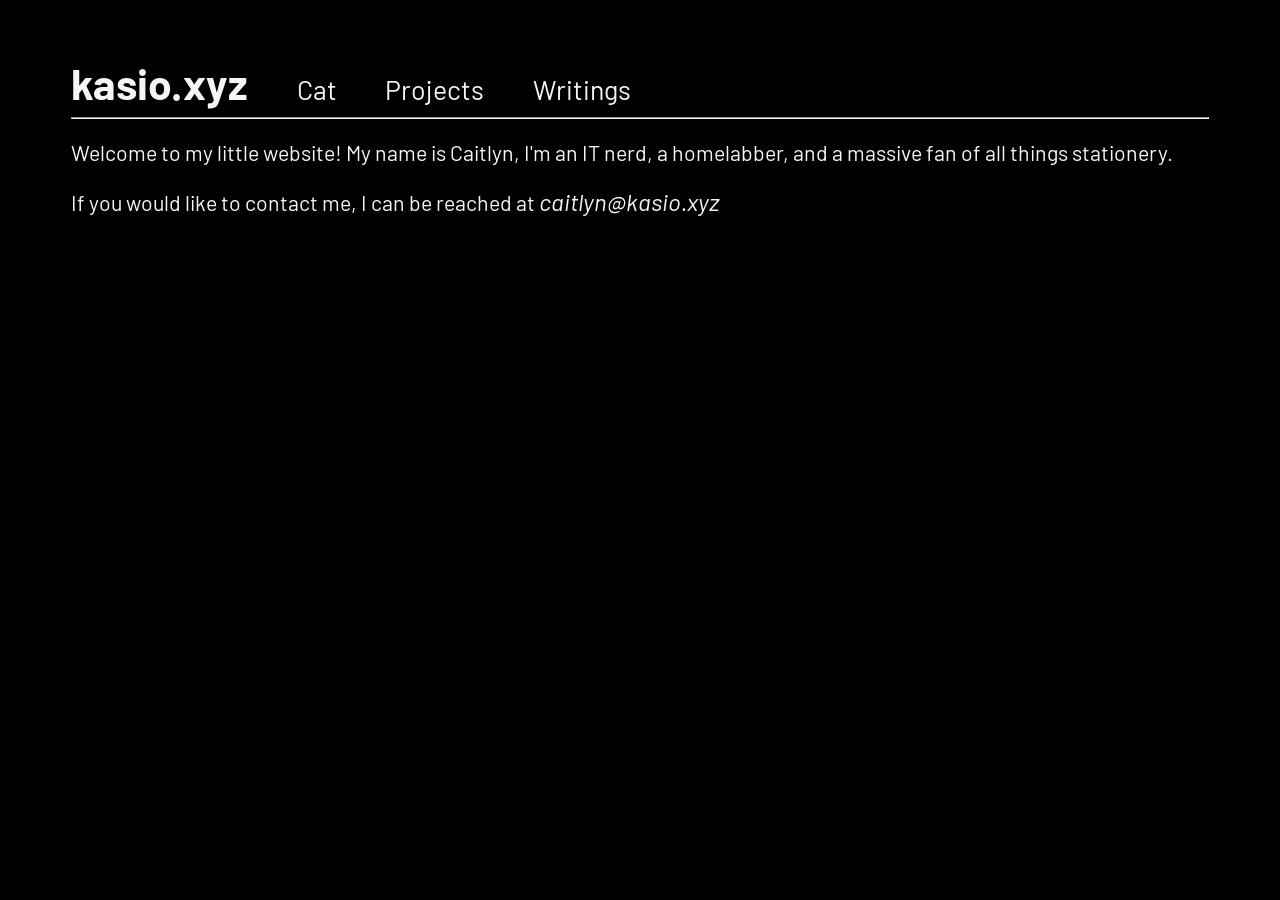
<file: output/index.html>
<!DOCTYPE html> <html lang="en"> <head> <meta charset="UTF-8"> <meta name="viewport" content="width=device-width, initial-scale=1.0"> <link rel="stylesheet" href="styles.css"> <!-- Add fonts --> <link rel="preconnect" href="https://fonts.googleapis.com"> <link rel="preconnect" href="https://fonts.gstatic.com" crossorigin> <link href="https://fonts.googleapis.com/css2?family=Barlow:ital,wght@0,100;0,200;0,300;0,400;0,500;0,600;0,700;0,800;0,900;1,100;1,200;1,300;1,400;1,500;1,600;1,700;1,800;1,900&display=swap" rel="stylesheet"> <!-- Favicon --> <link rel="icon" href="rsc/favicon.svg" type="image/svg+xml"> <link rel="apple-touch-icon" href="rsc/favicon.png"> <title>kasio</title> </head> <body> <div class="DivContentContainer"> <div class="TopBar"> <!-- These need to be links or the alignment will break! --> <a id="Logo" href="index.html">kasio.xyz</a> <a class="TopLink" href="cat.html">Cat</a> <a class="TopLink" href="projects.html">Projects</a> <a class="TopLink" href="writing.html">Writings</a> <hr /> </div> <!-- <h1>Hello World!</h1> --> <!-- <h2>This is my accent color</h2> --> <!-- <h3>And this is my tertiary</h3> --> <!-- <h4>At last... my final move...</h4> --> <div class="LoadedContent"> <p>Welcome to my little website! My name is Caitlyn, I'm an IT nerd, a homelabber, and a massive fan of all things stationery.</p> <p>If you would like to contact me, I can be reached at <a class="email" href="mailto:caitlyn@kasio.xyz">caitlyn@kasio.xyz</a></p> </div> </div> </body> <footer> </footer> </html>
</file>
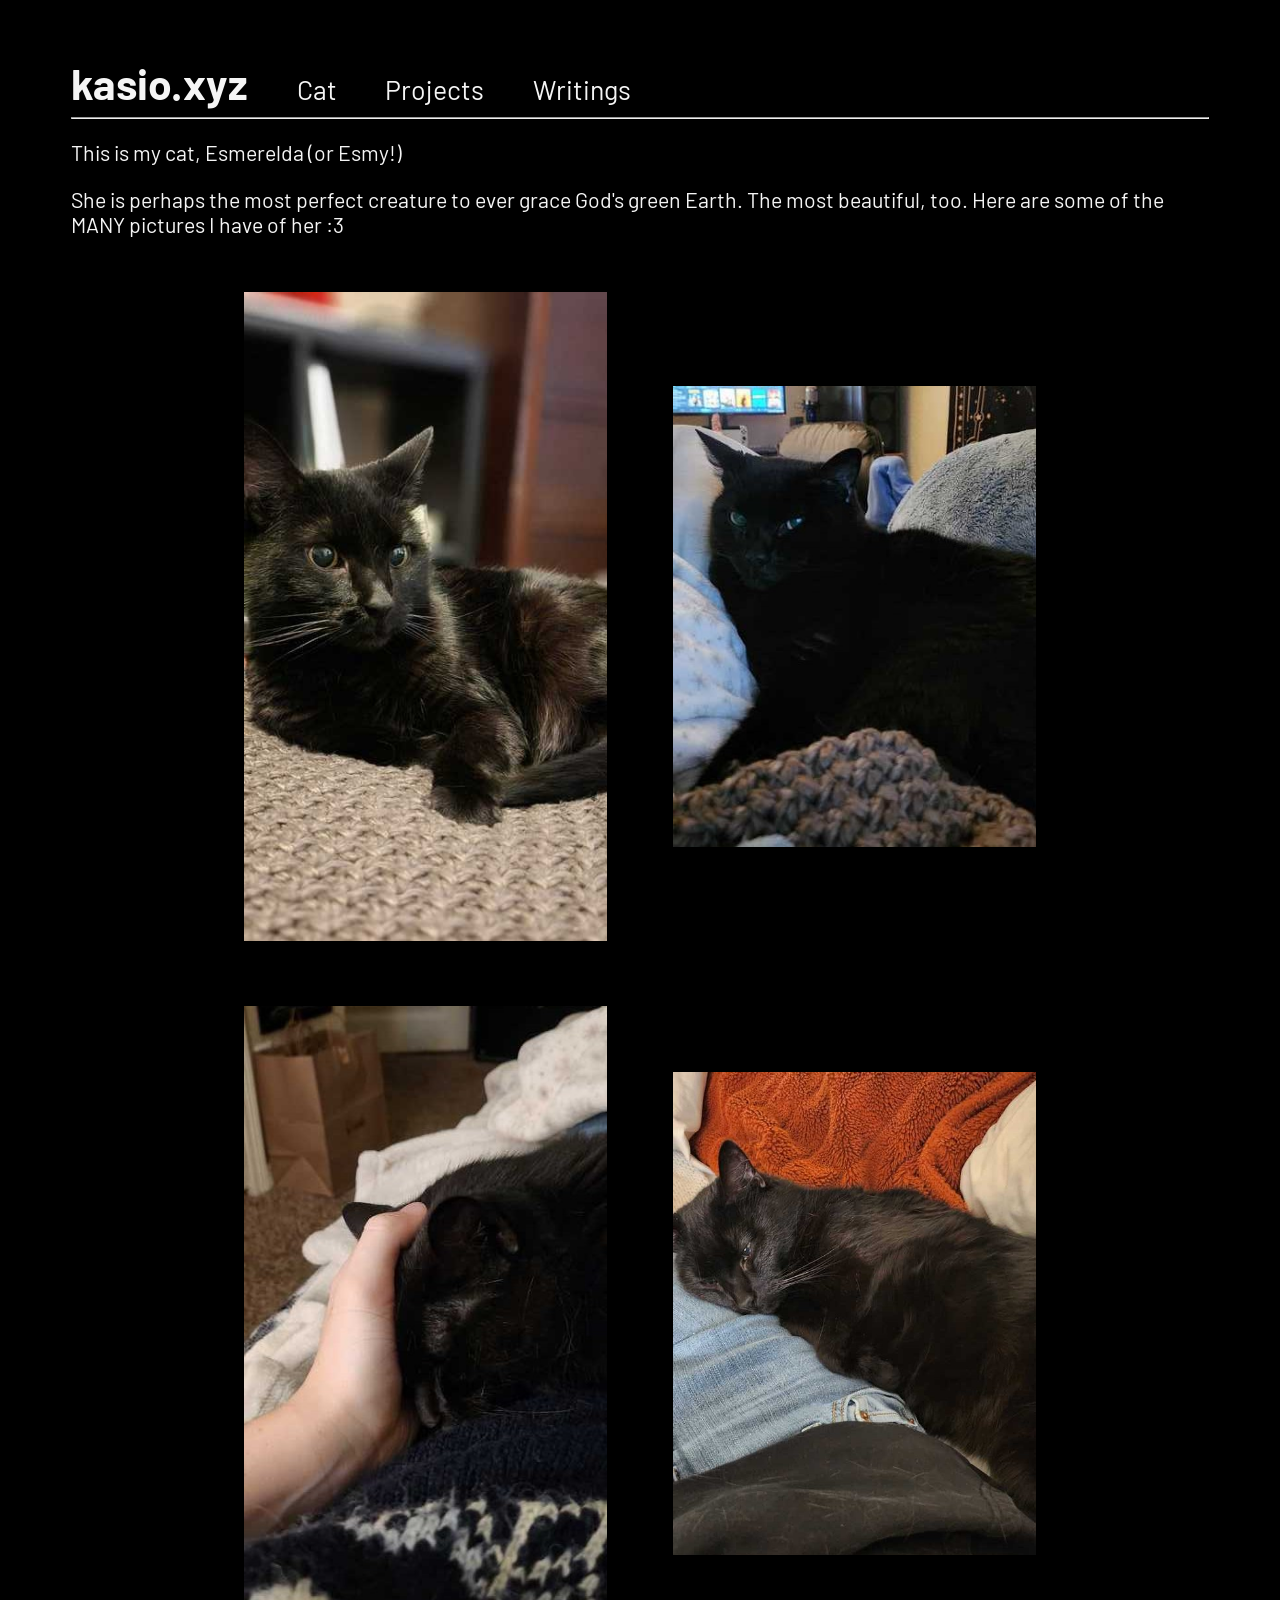
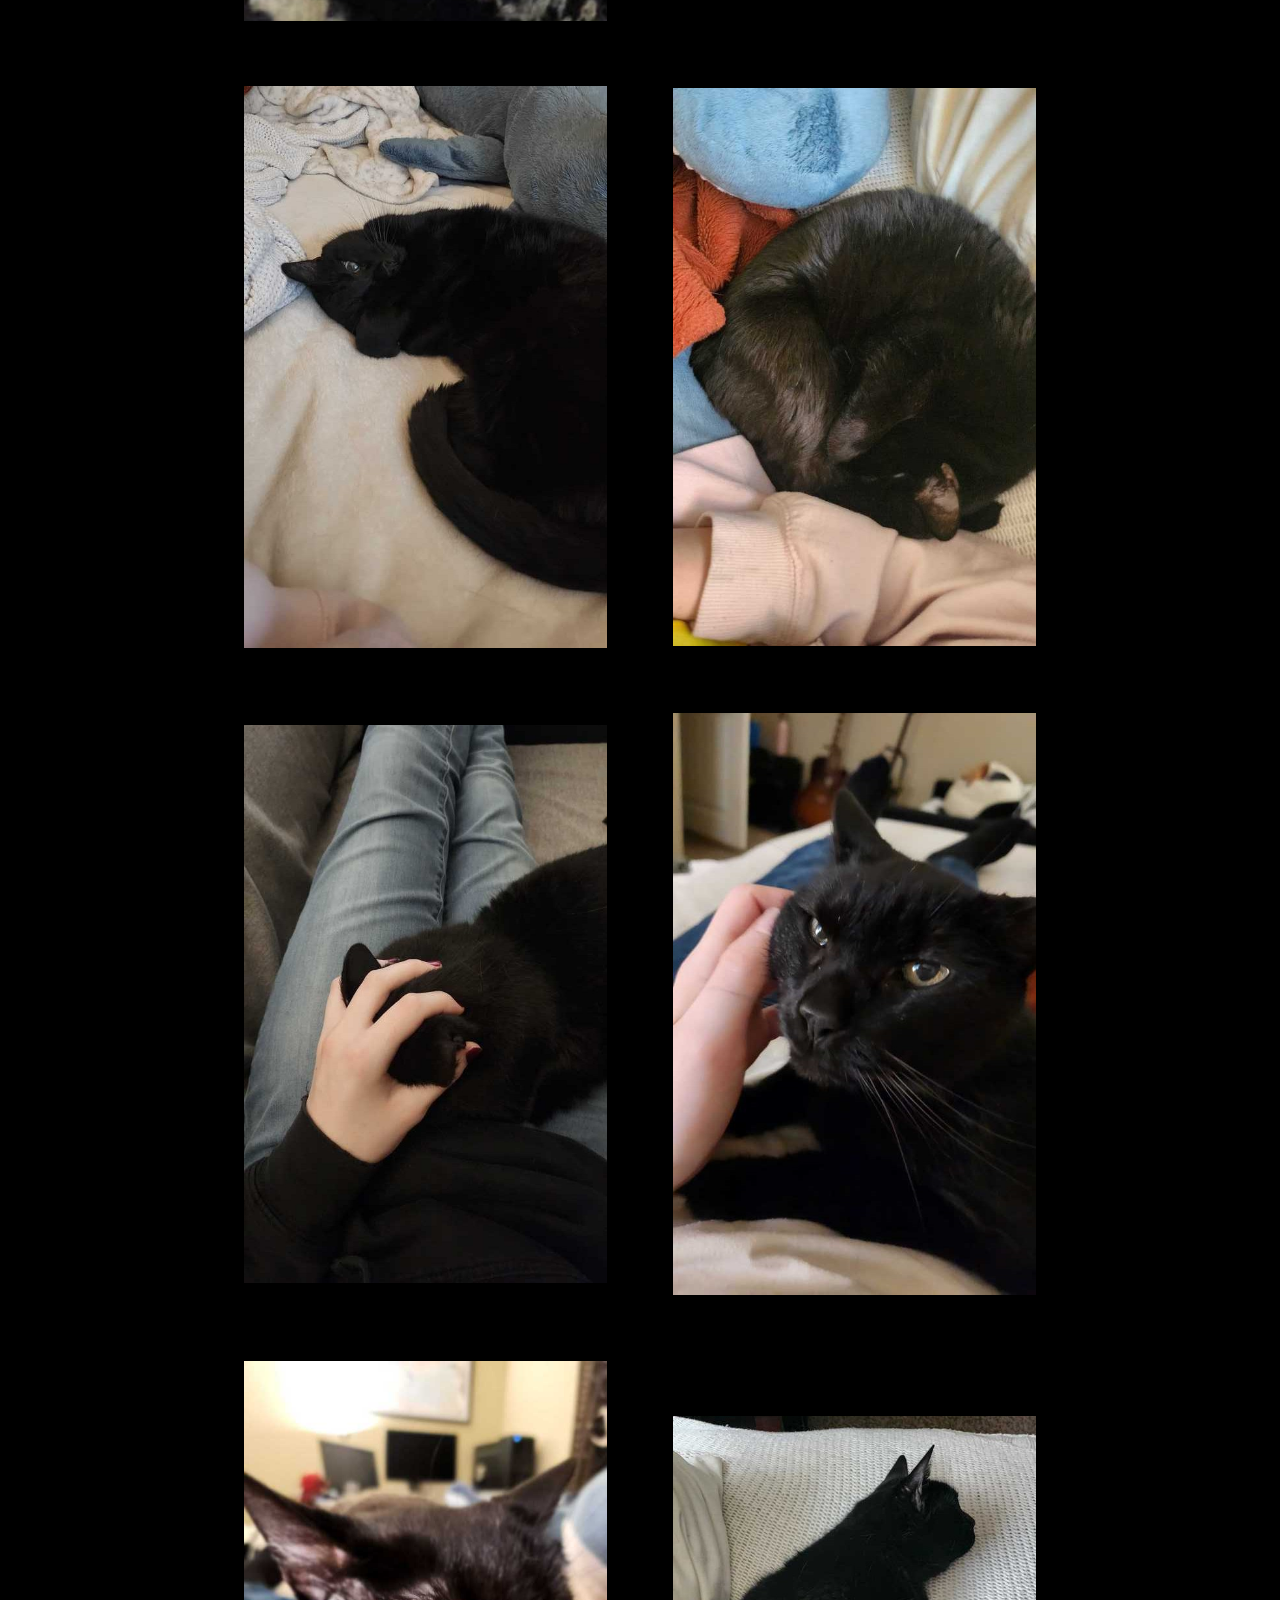
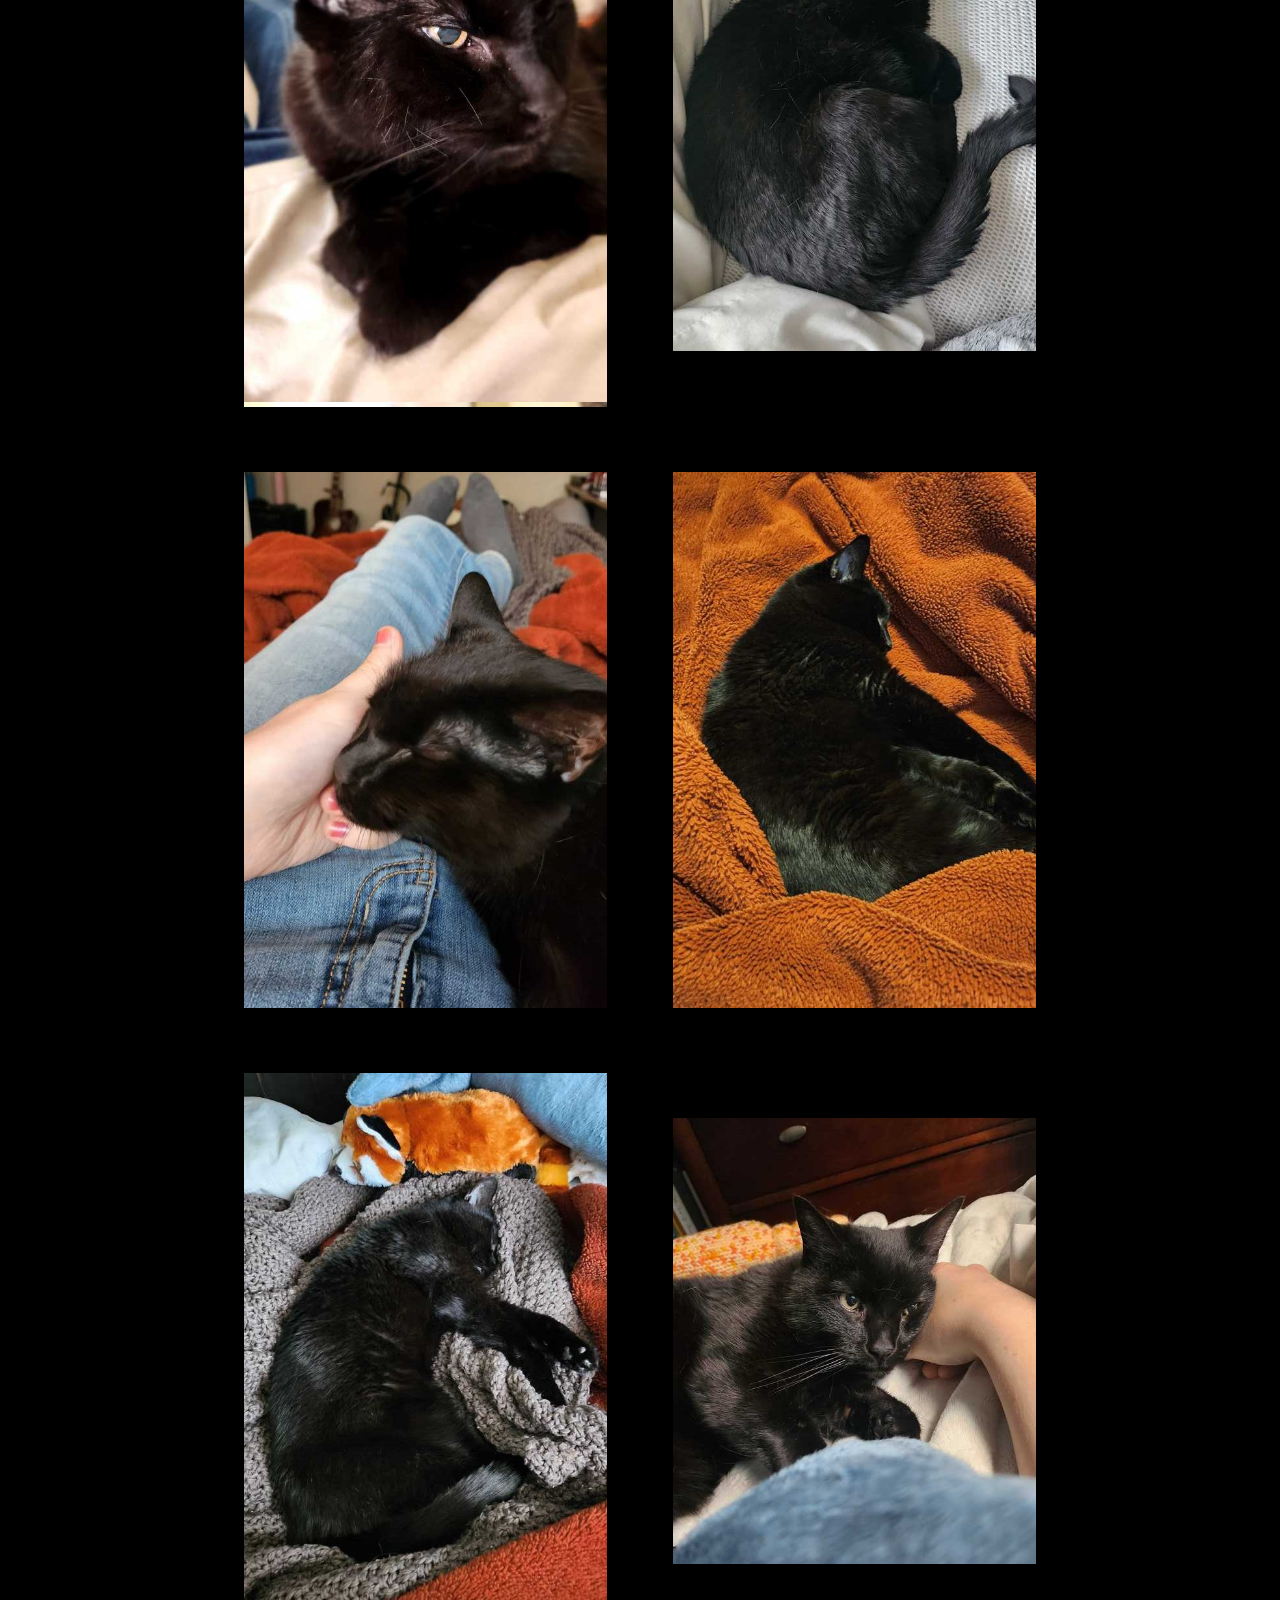
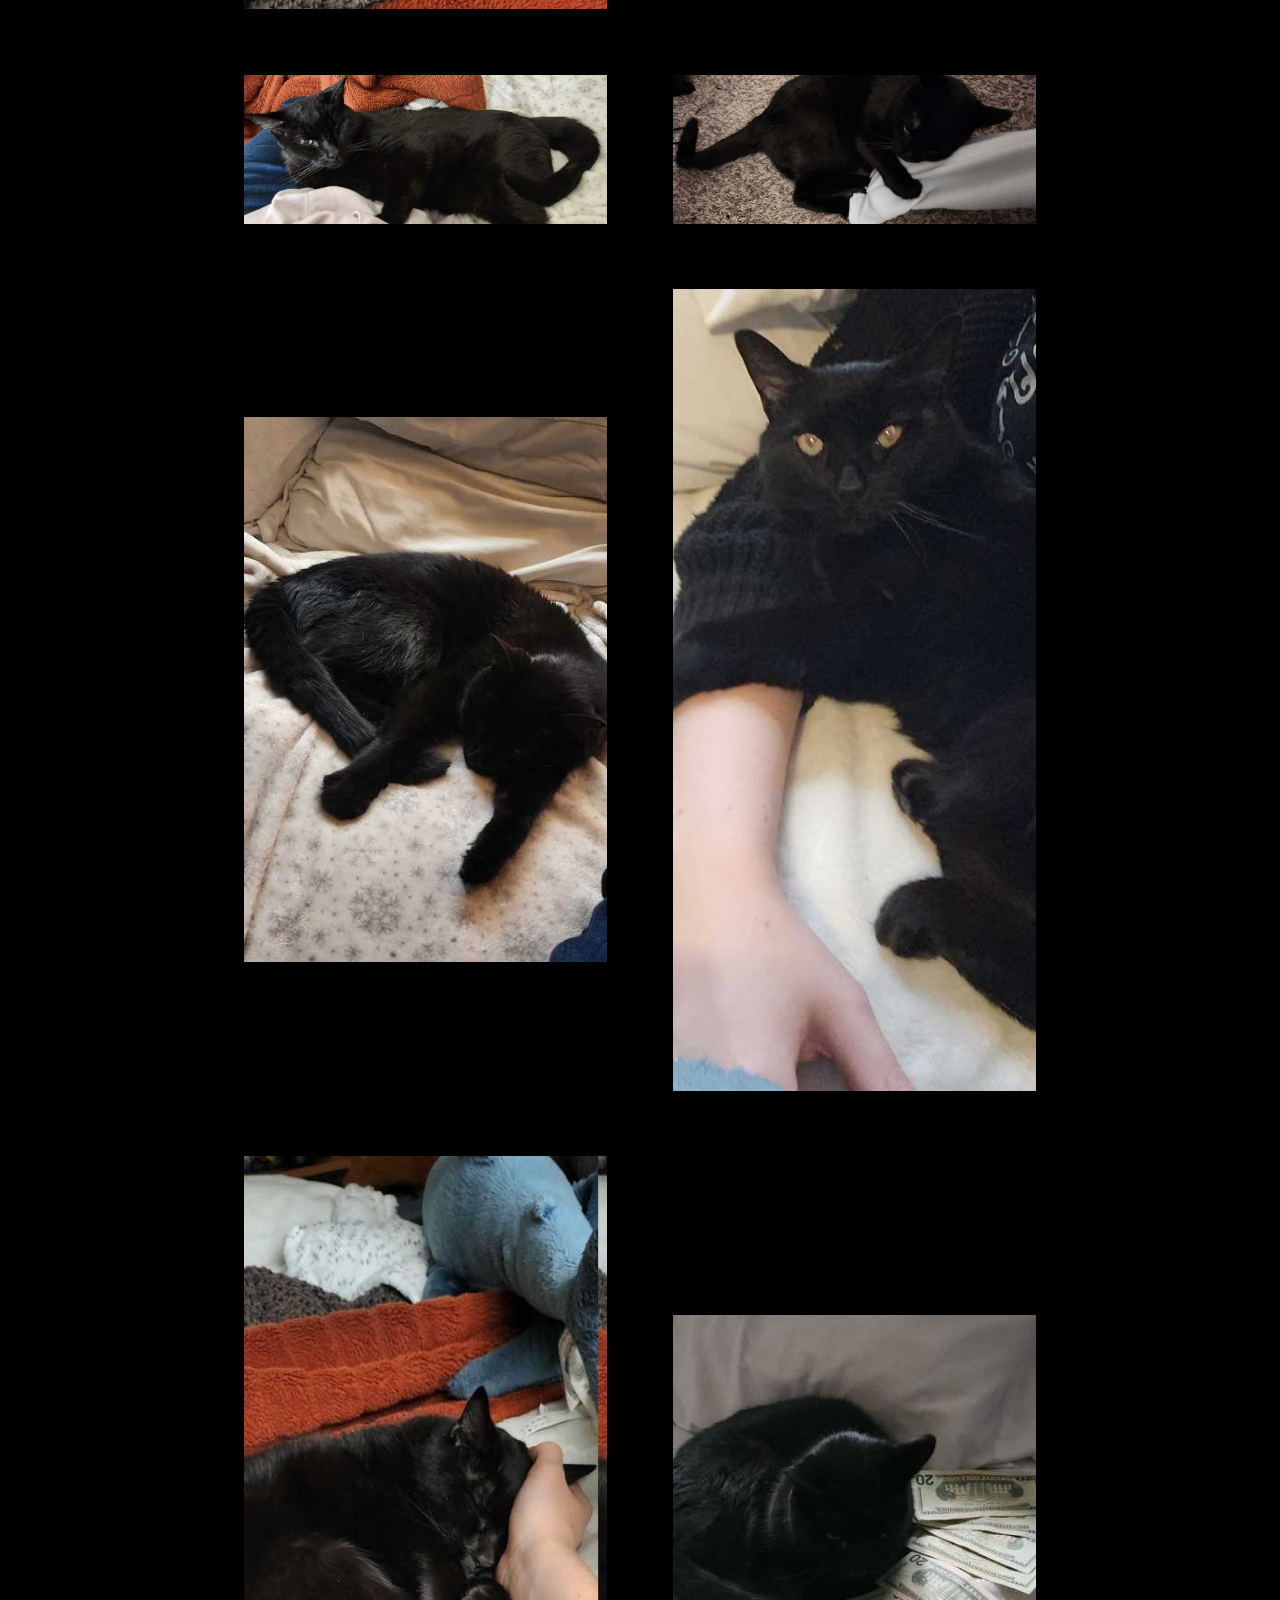
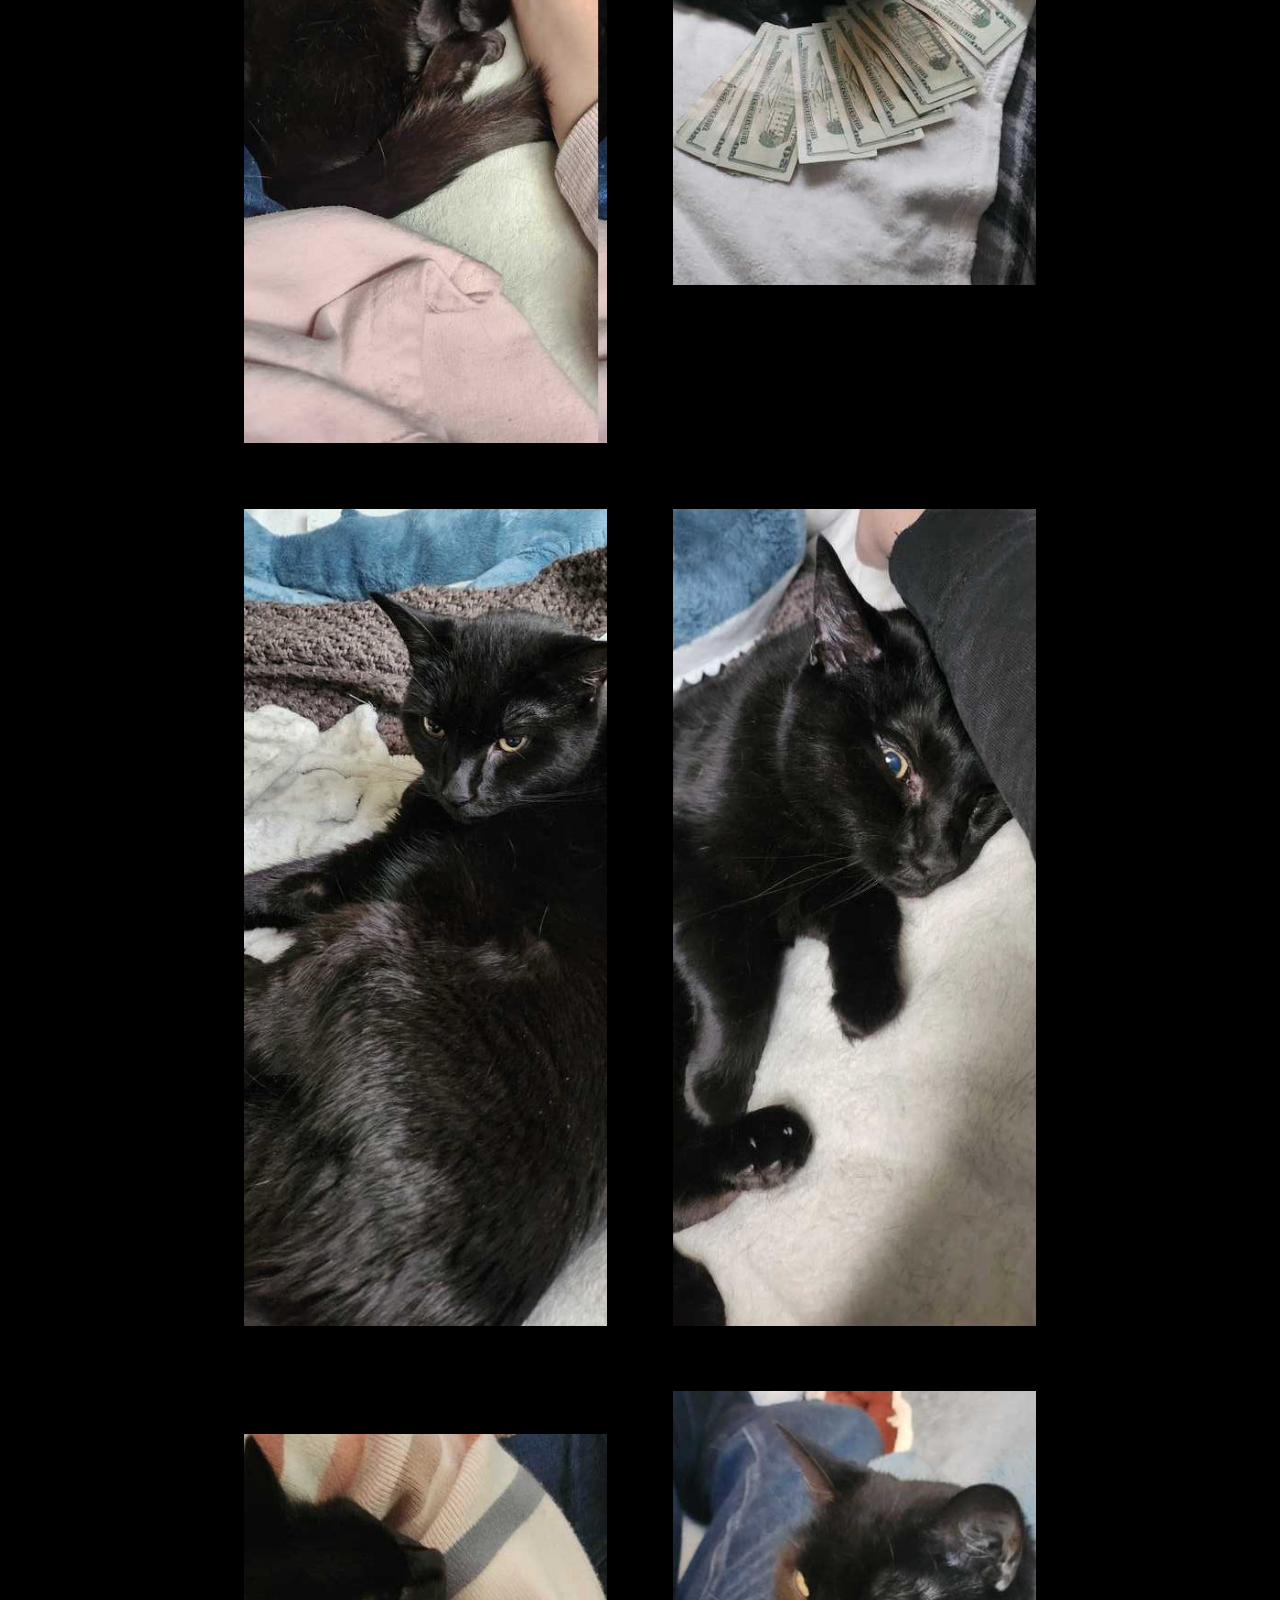
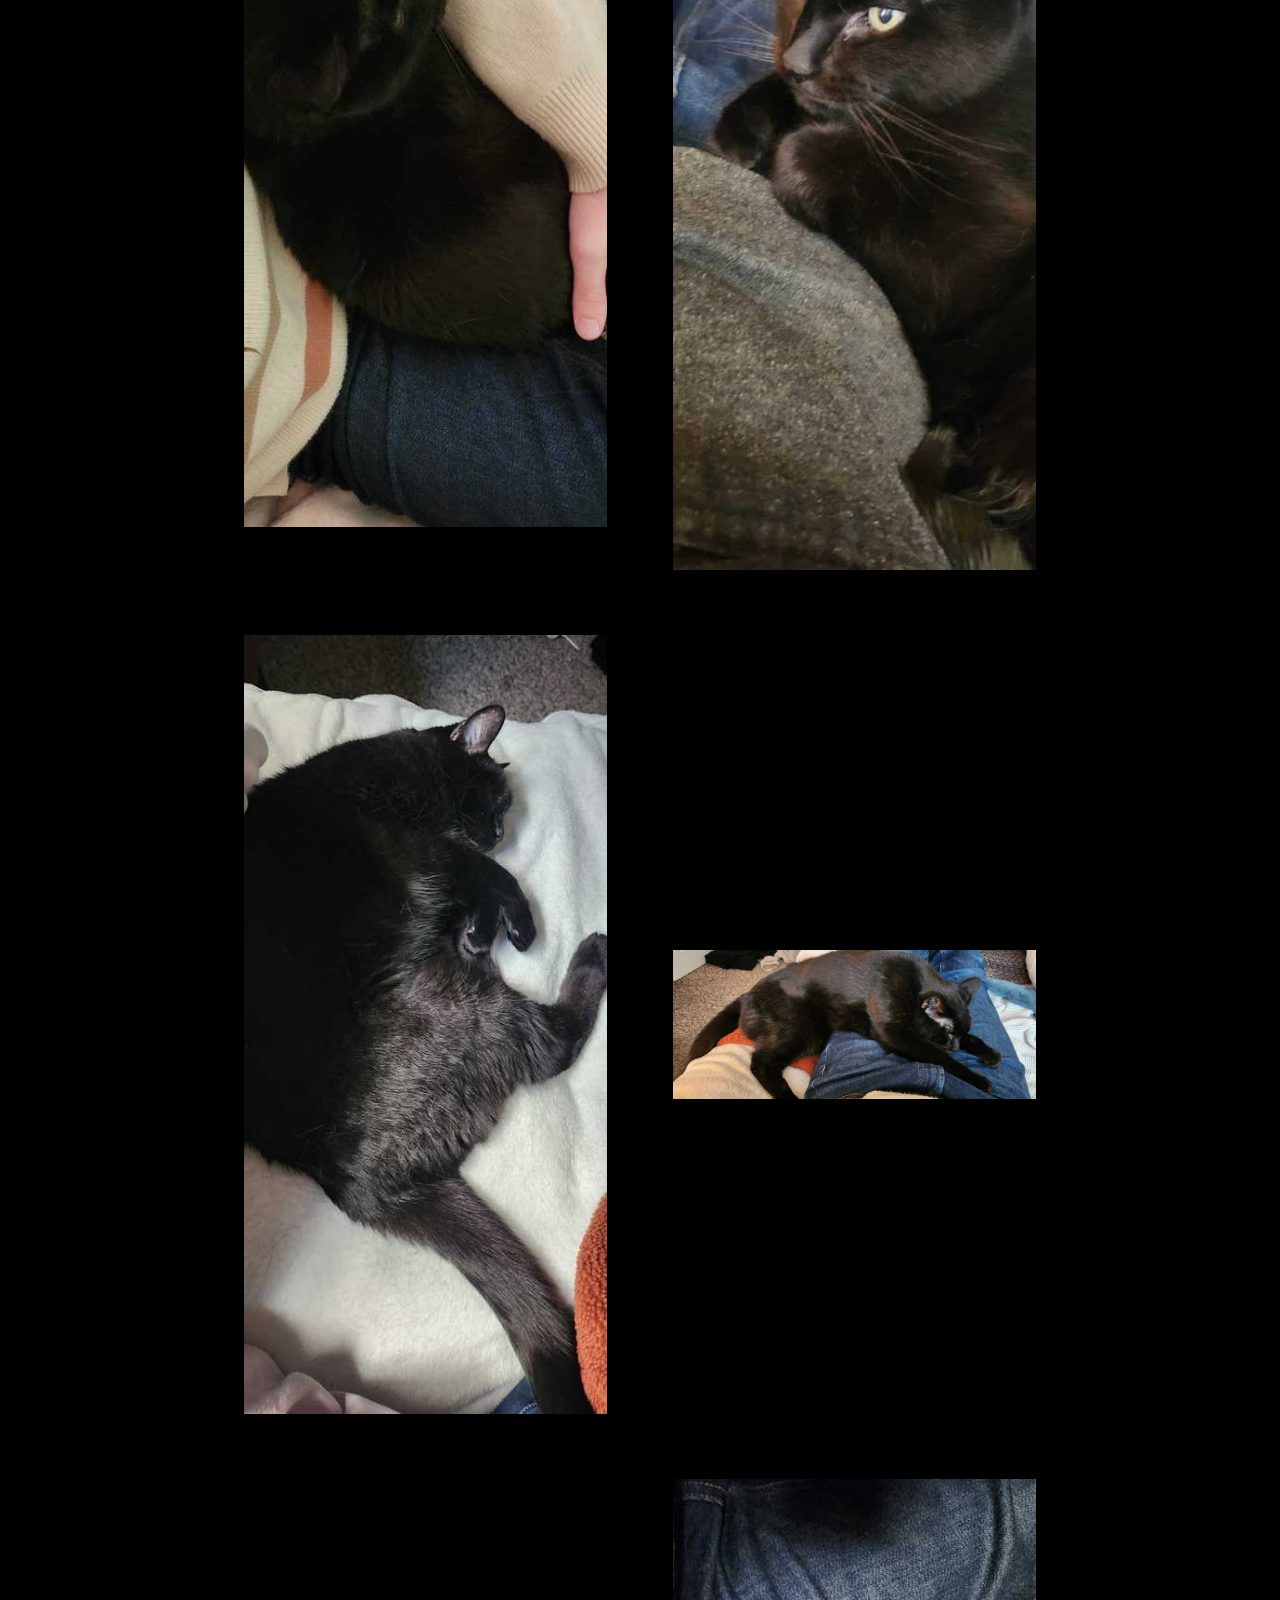
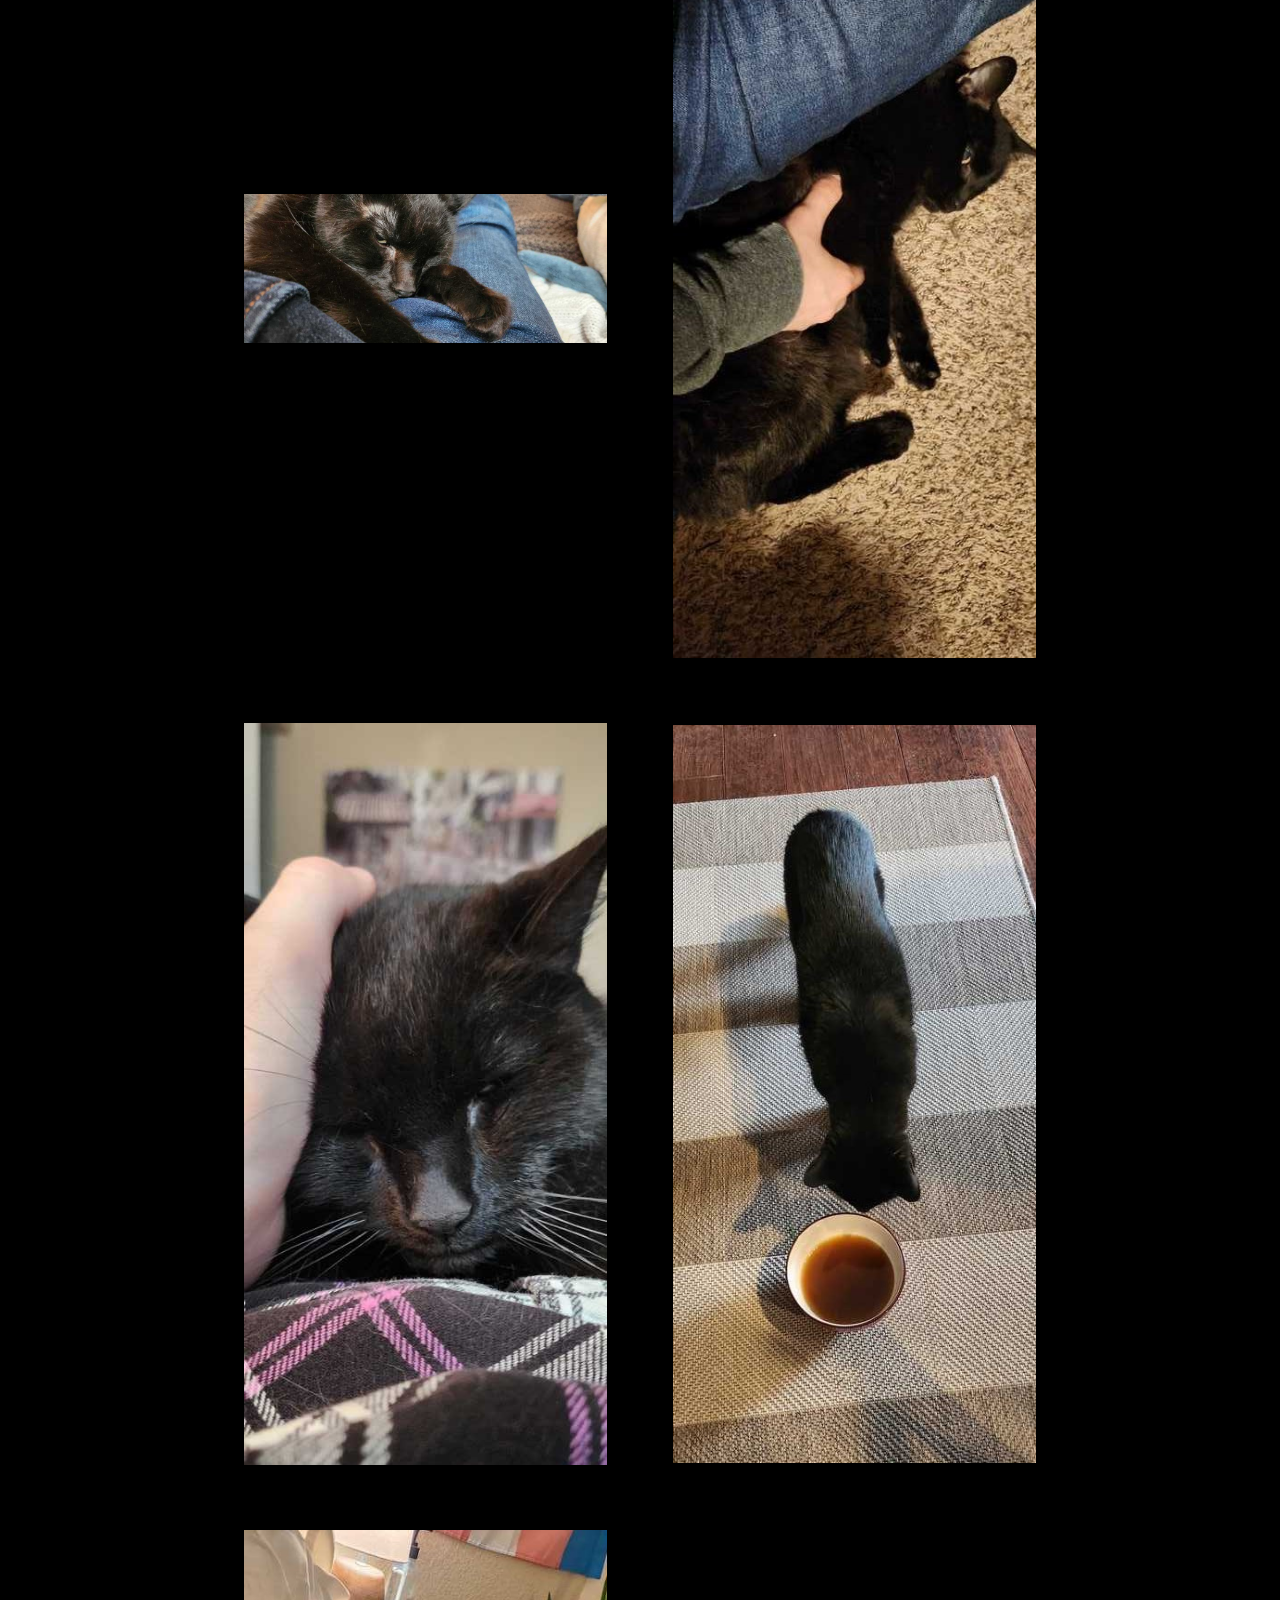
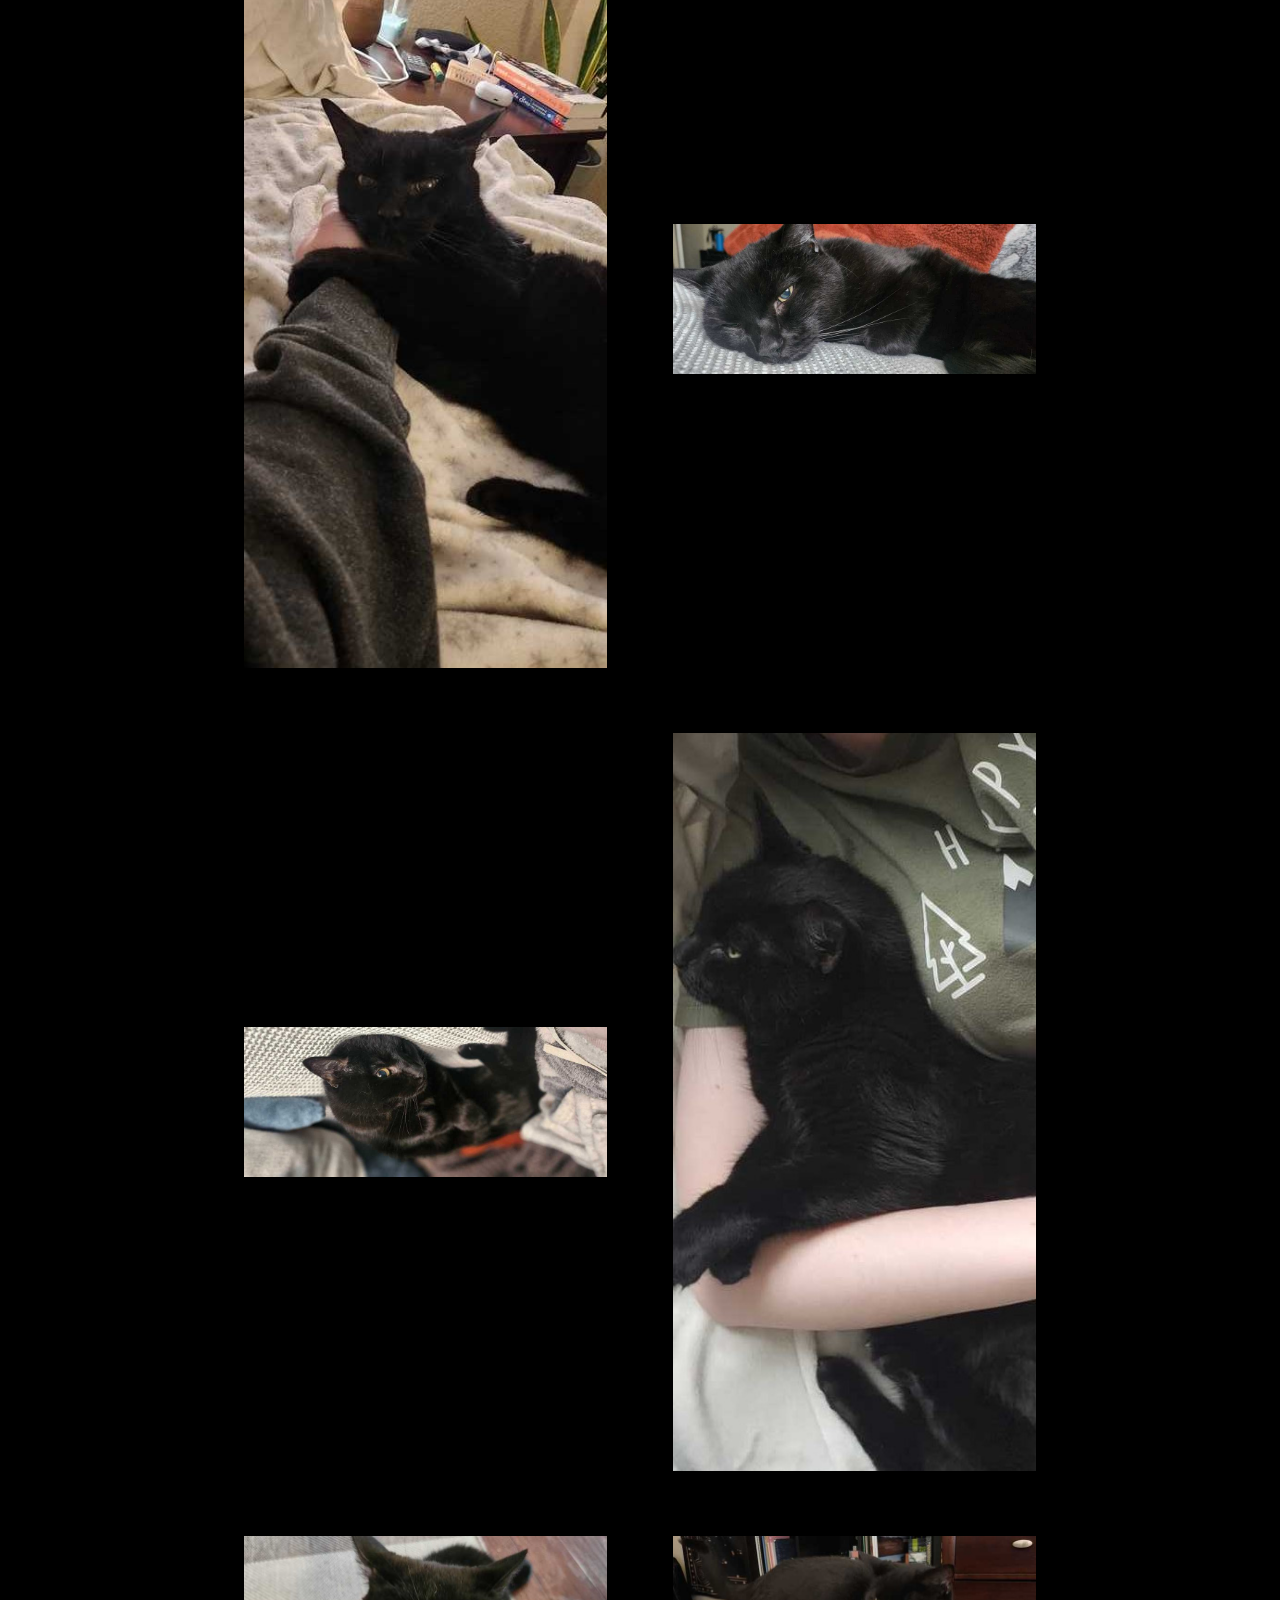
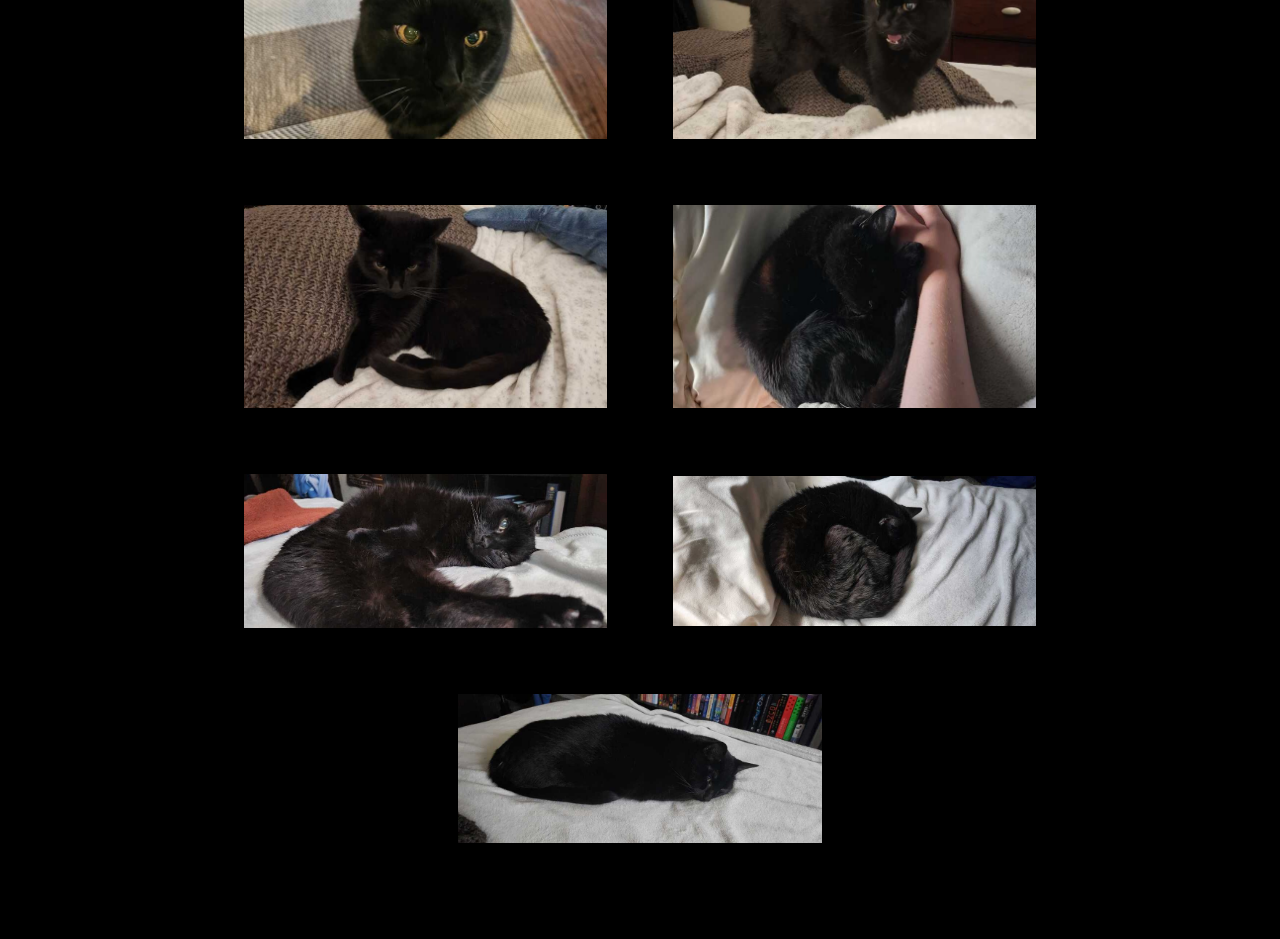
<file: output/cat.html>
<!DOCTYPE html> <html lang="en"> <head> <meta charset="UTF-8"> <meta name="viewport" content="width=device-width, initial-scale=1.0"> <link rel="stylesheet" href="styles.css"> <!-- Add fonts --> <link rel="preconnect" href="https://fonts.googleapis.com"> <link rel="preconnect" href="https://fonts.gstatic.com" crossorigin> <link href="https://fonts.googleapis.com/css2?family=Barlow:ital,wght@0,100;0,200;0,300;0,400;0,500;0,600;0,700;0,800;0,900;1,100;1,200;1,300;1,400;1,500;1,600;1,700;1,800;1,900&display=swap" rel="stylesheet"> <!-- Favicon --> <link rel="icon" href="rsc/favicon.svg" type="image/svg+xml"> <link rel="apple-touch-icon" href="rsc/favicon.png"> <title>kasio</title> </head> <body> <div class="DivContentContainer"> <div class="TopBar"> <!-- These need to be links or the alignment will break! --> <a id="Logo" href="index.html">kasio.xyz</a> <a class="TopLink" href="cat.html">Cat</a> <a class="TopLink" href="projects.html">Projects</a> <a class="TopLink" href="writing.html">Writings</a> <hr /> </div> <!-- <h1>Hello World!</h1> --> <!-- <h2>This is my accent color</h2> --> <!-- <h3>And this is my tertiary</h3> --> <!-- <h4>At last... my final move...</h4> --> <div class="LoadedContent"> <p>This is my cat, Esmerelda (or Esmy!)</p> <p>She is perhaps the most perfect creature to ever grace God's green Earth. The most beautiful, too. Here are some of the MANY pictures I have of her :3</p> <div id="catBox"> <img src="rsc/catImage/2.jpg"> <img src="rsc/catImage/3.jpg"> <img src="rsc/catImage/4.jpg"> <img src="rsc/catImage/5.jpg"> <img src="rsc/catImage/6.jpg"> <img src="rsc/catImage/7.jpg"> <img src="rsc/catImage/8.jpg"> <img src="rsc/catImage/9.jpg"> <img src="rsc/catImage/10.jpg"> <img src="rsc/catImage/11.jpg"> <img src="rsc/catImage/12.jpg"> <img src="rsc/catImage/13.jpg"> <img src="rsc/catImage/14.jpg"> <img src="rsc/catImage/15.jpg"> <img src="rsc/catImage/16.jpg"> <img src="rsc/catImage/17.jpg"> <img src="rsc/catImage/18.jpg"> <img src="rsc/catImage/19.jpg"> <img src="rsc/catImage/20.jpg"> <img src="rsc/catImage/21.jpg"> <img src="rsc/catImage/23.jpg"> <img src="rsc/catImage/24.jpg"> <img src="rsc/catImage/26.jpg"> <img src="rsc/catImage/29.jpg"> <img src="rsc/catImage/31.jpg"> <img src="rsc/catImage/32.jpg"> <img src="rsc/catImage/33.jpg"> <img src="rsc/catImage/34.jpg"> <img src="rsc/catImage/37.jpg"> <img src="rsc/catImage/39.jpg"> <img src="rsc/catImage/41.jpg"> <img src="rsc/catImage/42.jpg"> <img src="rsc/catImage/43.jpg"> <img src="rsc/catImage/44.jpg"> <img src="rsc/catImage/45.jpg"> <img src="rsc/catImage/46.jpg"> <img src="rsc/catImage/47.jpg"> <img src="rsc/catImage/48.jpg"> <img src="rsc/catImage/49.jpg"> <img src="rsc/catImage/50.jpg"> <img src="rsc/catImage/51.jpg"> </div> </div> </div> </body> <footer> </footer> </html>
</file>
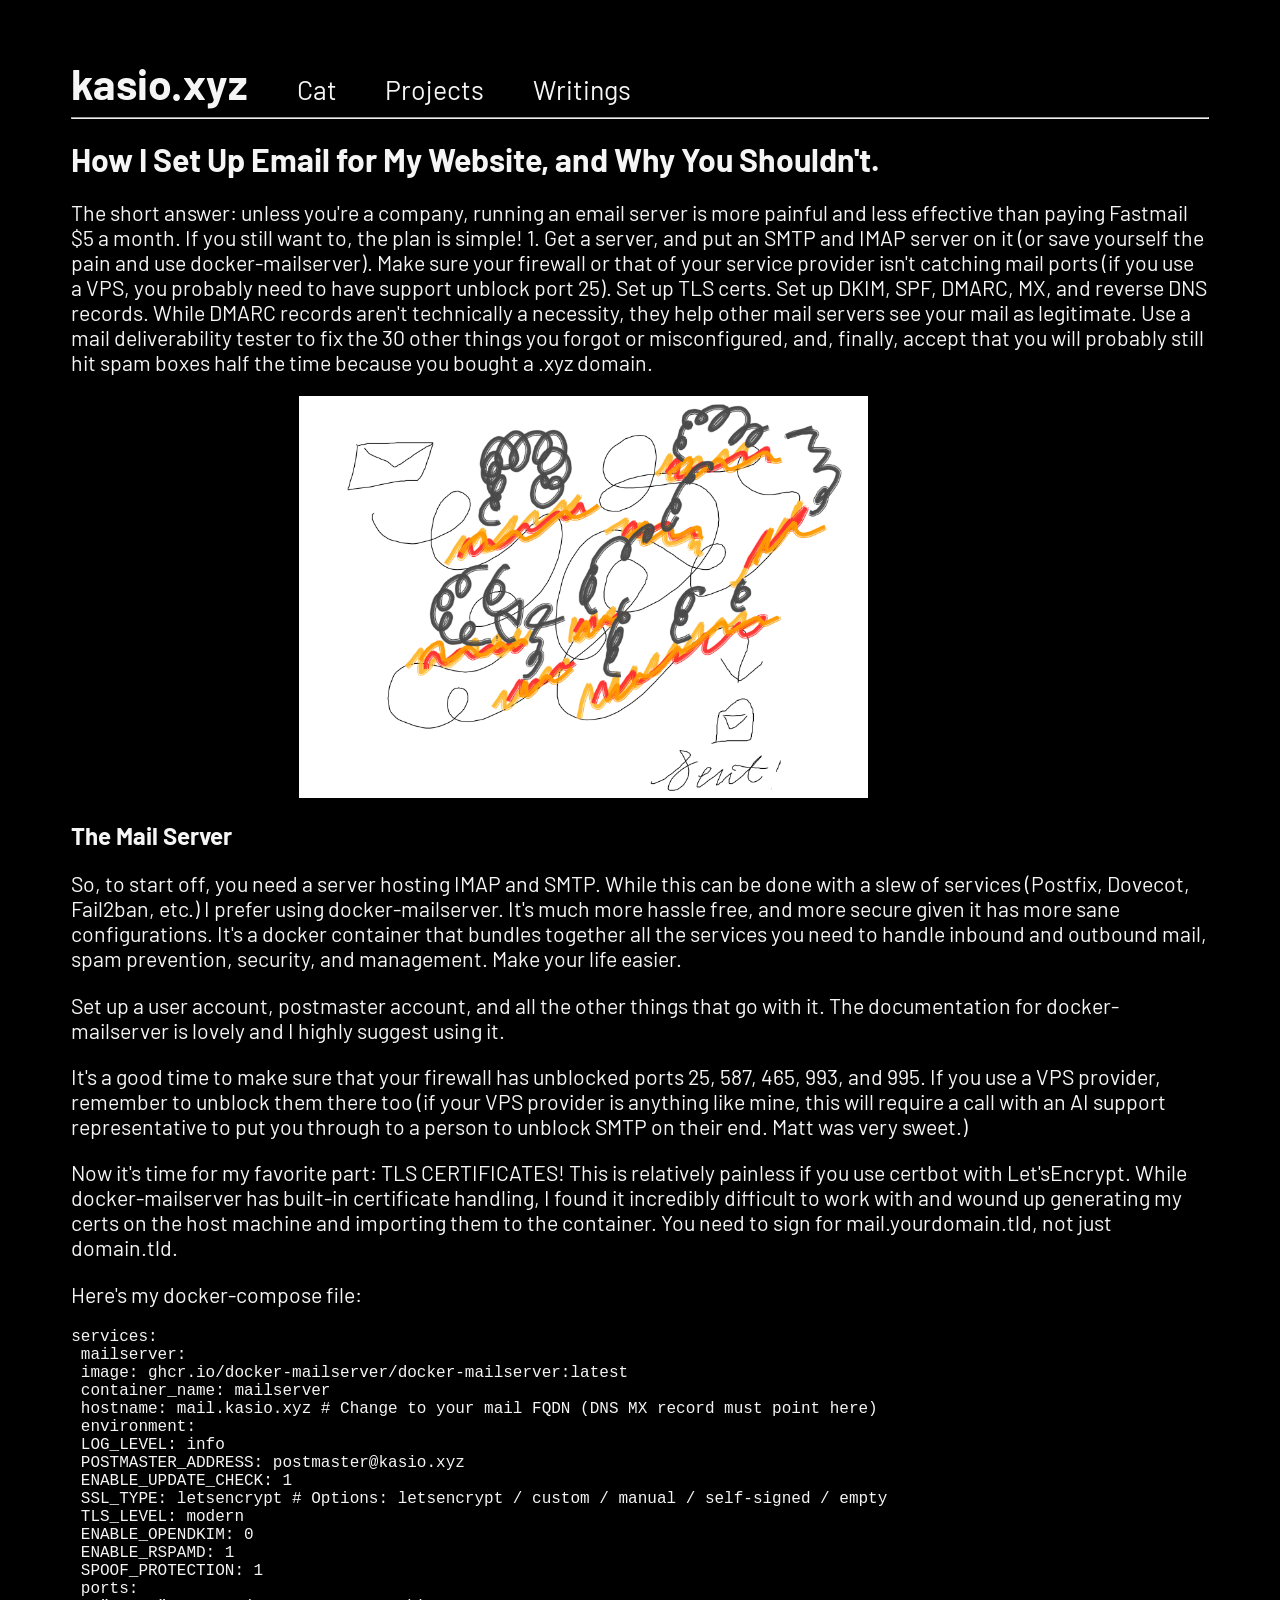
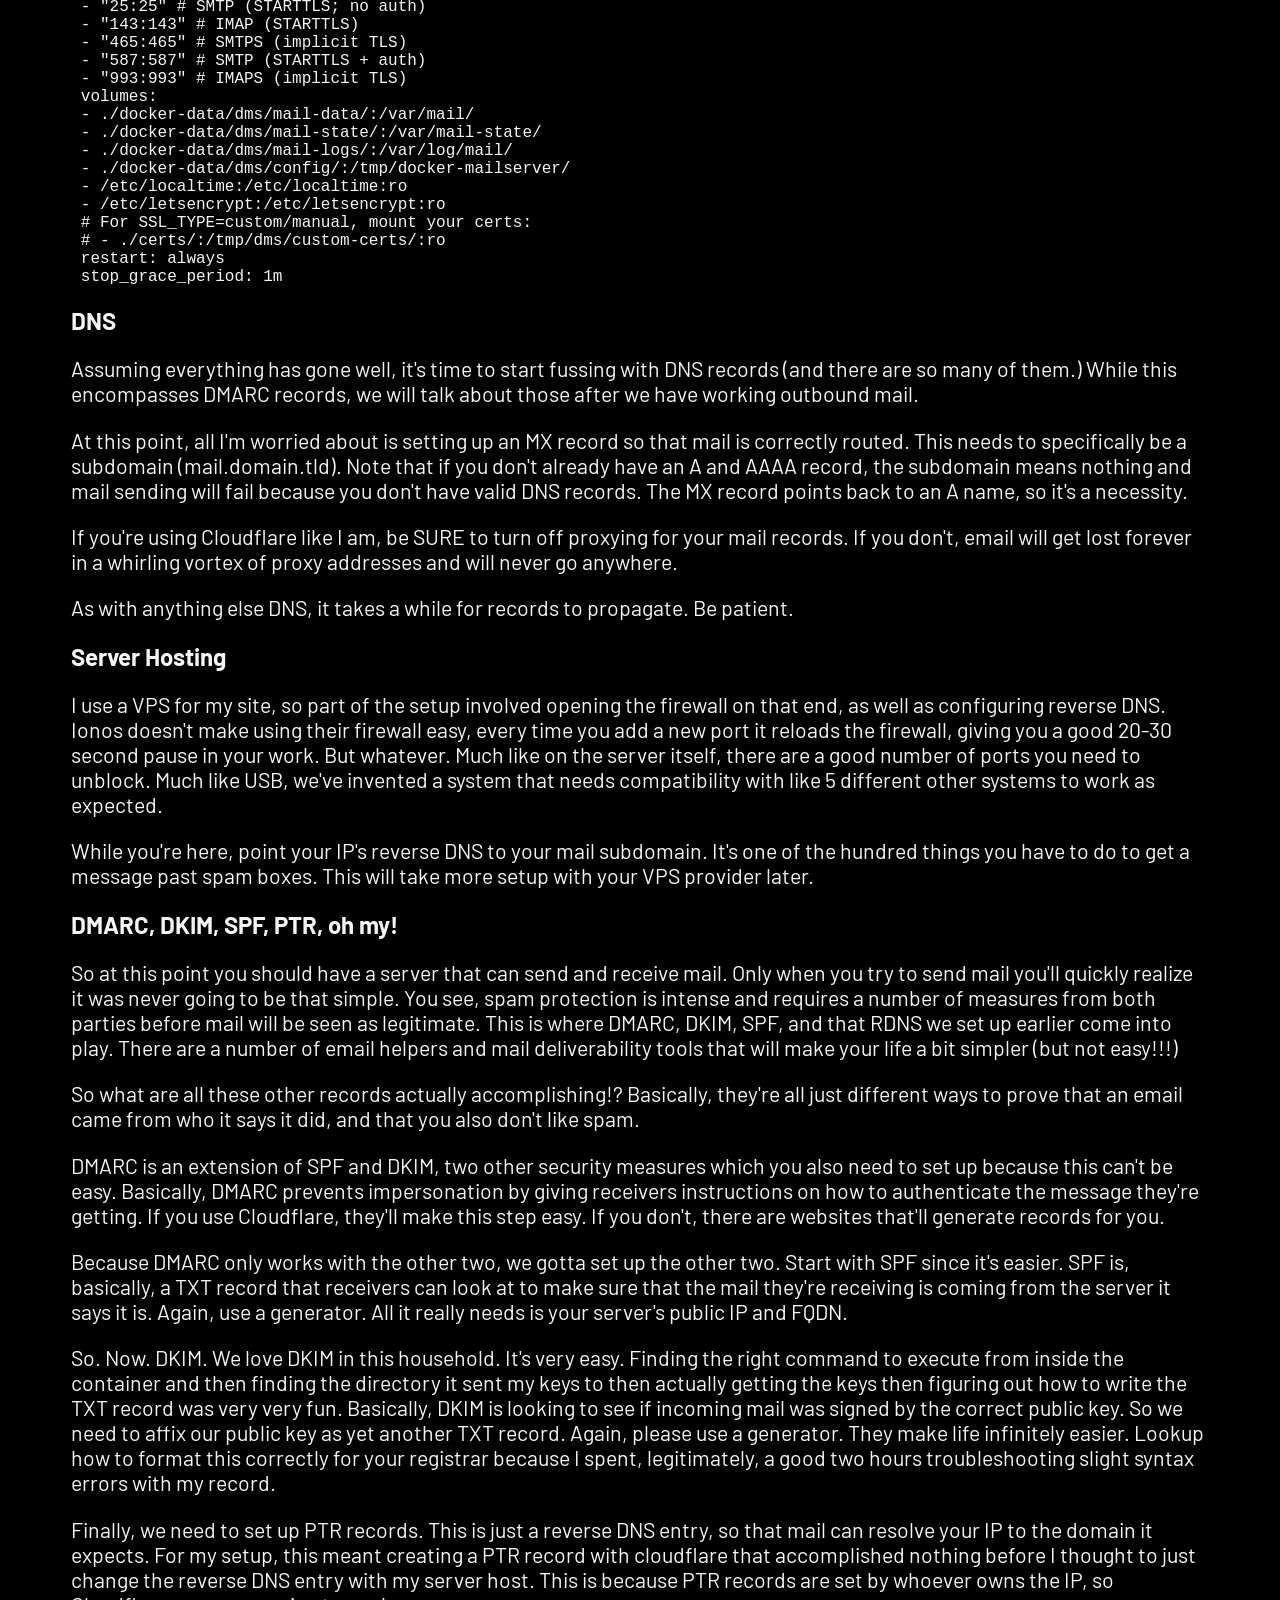
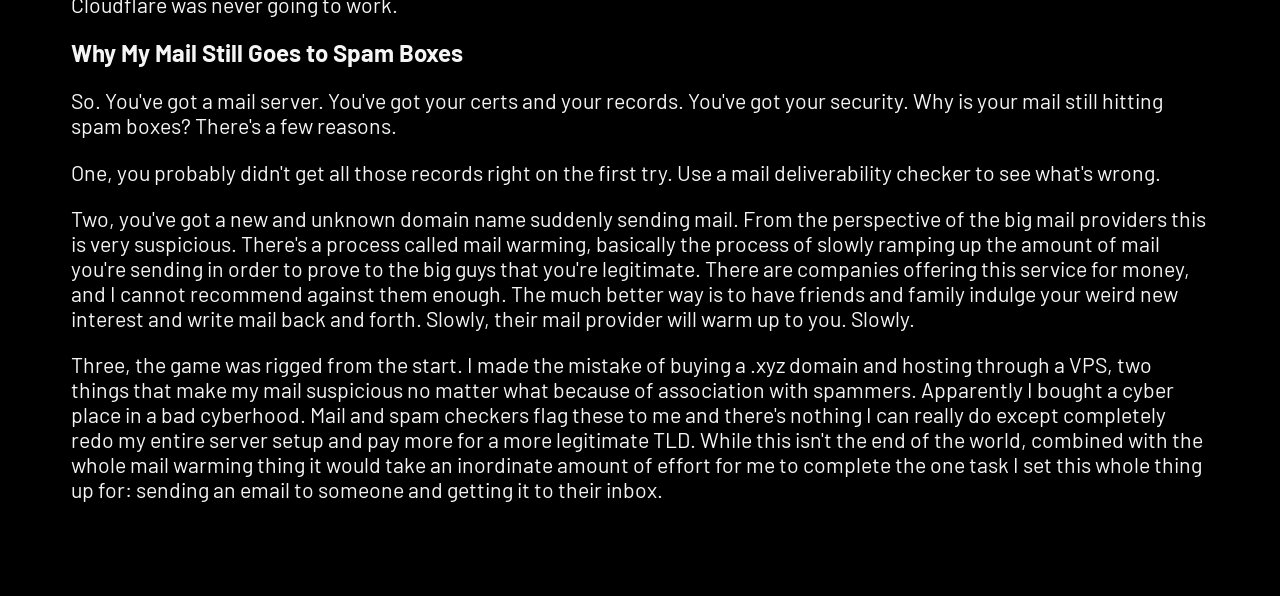
<file: output/emailwriteup.html>
<!DOCTYPE html> <html lang="en"> <head> <meta charset="UTF-8"> <meta name="viewport" content="width=device-width, initial-scale=1.0"> <link rel="stylesheet" href="styles.css"> <!-- Add fonts --> <link rel="preconnect" href="https://fonts.googleapis.com"> <link rel="preconnect" href="https://fonts.gstatic.com" crossorigin> <link href="https://fonts.googleapis.com/css2?family=Barlow:ital,wght@0,100;0,200;0,300;0,400;0,500;0,600;0,700;0,800;0,900;1,100;1,200;1,300;1,400;1,500;1,600;1,700;1,800;1,900&display=swap" rel="stylesheet"> <!-- Favicon --> <link rel="icon" href="rsc/favicon.svg" type="image/svg+xml"> <link rel="apple-touch-icon" href="rsc/favicon.png"> <title>kasio</title> </head> <body> <div class="DivContentContainer"> <div class="TopBar"> <!-- These need to be links or the alignment will break! --> <a id="Logo" href="index.html">kasio.xyz</a> <a class="TopLink" href="cat.html">Cat</a> <a class="TopLink" href="projects.html">Projects</a> <a class="TopLink" href="writing.html">Writings</a> <hr /> </div> <!-- <h1>Hello World!</h1> --> <!-- <h2>This is my accent color</h2> --> <!-- <h3>And this is my tertiary</h3> --> <!-- <h4>At last... my final move...</h4> --> <div class="LoadedContent"> <h1>How I Set Up Email for My Website, and Why You Shouldn't.</h1> <p>The short answer: unless you're a company, running an email server is more painful and less effective than paying Fastmail $5 a month. If you still want to, the plan is simple! 1. Get a server, and put an SMTP and IMAP server on it (or save yourself the pain and use docker-mailserver). Make sure your firewall or that of your service provider isn't catching mail ports (if you use a VPS, you probably need to have support unblock port 25). Set up TLS certs. Set up DKIM, SPF, DMARC, MX, and reverse DNS records. While DMARC records aren't technically a necessity, they help other mail servers see your mail as legitimate. Use a mail deliverability tester to fix the 30 other things you forgot or misconfigured, and, finally, accept that you will probably still hit spam boxes half the time because you bought a .xyz domain.</p> <img class="inlineImage" src="rsc/emailWriteup/emailIsEasy.jpg"> <h2>The Mail Server</h2> <p>So, to start off, you need a server hosting IMAP and SMTP. While this can be done with a slew of services (Postfix, Dovecot, Fail2ban, etc.) I prefer using docker-mailserver. It's much more hassle free, and more secure given it has more sane configurations. It's a docker container that bundles together all the services you need to handle inbound and outbound mail, spam prevention, security, and management. Make your life easier.</p> <p>Set up a user account, postmaster account, and all the other things that go with it. The documentation for docker-mailserver is lovely and I highly suggest using it.</p> <p>It's a good time to make sure that your firewall has unblocked ports 25, 587, 465, 993, and 995. If you use a VPS provider, remember to unblock them there too (if your VPS provider is anything like mine, this will require a call with an AI support representative to put you through to a person to unblock SMTP on their end. Matt was very sweet.)</p> <p>Now it's time for my favorite part: TLS CERTIFICATES! This is relatively painless if you use certbot with Let'sEncrypt. While docker-mailserver has built-in certificate handling, I found it incredibly difficult to work with and wound up generating my certs on the host machine and importing them to the container. You need to sign for mail.yourdomain.tld, not just domain.tld.</p> <p>Here's my docker-compose file:</p> <pre class="codeBlock"><code>services:&#10; mailserver:&#10; image: ghcr.io/docker-mailserver/docker-mailserver:latest&#10; container_name: mailserver&#10; hostname: mail.kasio.xyz # Change to your mail FQDN (DNS MX record must point here)&#10; environment:&#10; LOG_LEVEL: info&#10; POSTMASTER_ADDRESS: postmaster@kasio.xyz&#10; ENABLE_UPDATE_CHECK: 1&#10; SSL_TYPE: letsencrypt # Options: letsencrypt / custom / manual / self-signed / empty&#10; TLS_LEVEL: modern&#10; ENABLE_OPENDKIM: 0&#10; ENABLE_RSPAMD: 1&#10; SPOOF_PROTECTION: 1&#10; ports:&#10; - "25:25" # SMTP (STARTTLS; no auth)&#10; - "143:143" # IMAP (STARTTLS)&#10; - "465:465" # SMTPS (implicit TLS)&#10; - "587:587" # SMTP (STARTTLS + auth)&#10; - "993:993" # IMAPS (implicit TLS)&#10; volumes:&#10; - ./docker-data/dms/mail-data/:/var/mail/&#10; - ./docker-data/dms/mail-state/:/var/mail-state/&#10; - ./docker-data/dms/mail-logs/:/var/log/mail/&#10; - ./docker-data/dms/config/:/tmp/docker-mailserver/&#10; - /etc/localtime:/etc/localtime:ro&#10; - /etc/letsencrypt:/etc/letsencrypt:ro&#10; # For SSL_TYPE=custom/manual, mount your certs:&#10; # - ./certs/:/tmp/dms/custom-certs/:ro&#10; restart: always&#10; stop_grace_period: 1m&#10;</code></pre> <h2>DNS</h2> <p>Assuming everything has gone well, it's time to start fussing with DNS records (and there are so many of them.) While this encompasses DMARC records, we will talk about those after we have working outbound mail.</p> <p>At this point, all I'm worried about is setting up an MX record so that mail is correctly routed. This needs to specifically be a subdomain (mail.domain.tld). Note that if you don't already have an A and AAAA record, the subdomain means nothing and mail sending will fail because you don't have valid DNS records. The MX record points back to an A name, so it's a necessity.</p> <p>If you're using Cloudflare like I am, be SURE to turn off proxying for your mail records. If you don't, email will get lost forever in a whirling vortex of proxy addresses and will never go anywhere.</p> <p>As with anything else DNS, it takes a while for records to propagate. Be patient.</p> <h2>Server Hosting</h2> <p>I use a VPS for my site, so part of the setup involved opening the firewall on that end, as well as configuring reverse DNS. Ionos doesn't make using their firewall easy, every time you add a new port it reloads the firewall, giving you a good 20-30 second pause in your work. But whatever. Much like on the server itself, there are a good number of ports you need to unblock. Much like USB, we've invented a system that needs compatibility with like 5 different other systems to work as expected.</p> <p>While you're here, point your IP's reverse DNS to your mail subdomain. It's one of the hundred things you have to do to get a message past spam boxes. This will take more setup with your VPS provider later.</p> <h2>DMARC, DKIM, SPF, PTR, oh my!</h2> <p>So at this point you should have a server that can send and receive mail. Only when you try to send mail you'll quickly realize it was never going to be that simple. You see, spam protection is intense and requires a number of measures from both parties before mail will be seen as legitimate. This is where DMARC, DKIM, SPF, and that RDNS we set up earlier come into play. There are a number of email helpers and mail deliverability tools that will make your life a bit simpler (but not easy!!!)</p> <p>So what are all these other records actually accomplishing!? Basically, they're all just different ways to prove that an email came from who it says it did, and that you also don't like spam.</p> <p>DMARC is an extension of SPF and DKIM, two other security measures which you also need to set up because this can't be easy. Basically, DMARC prevents impersonation by giving receivers instructions on how to authenticate the message they're getting. If you use Cloudflare, they'll make this step easy. If you don't, there are websites that'll generate records for you.</p> <p>Because DMARC only works with the other two, we gotta set up the other two. Start with SPF since it's easier. SPF is, basically, a TXT record that receivers can look at to make sure that the mail they're receiving is coming from the server it says it is. Again, use a generator. All it really needs is your server's public IP and FQDN.</p> <p>So. Now. DKIM. We love DKIM in this household. It's very easy. Finding the right command to execute from inside the container and then finding the directory it sent my keys to then actually getting the keys then figuring out how to write the TXT record was very very fun. Basically, DKIM is looking to see if incoming mail was signed by the correct public key. So we need to affix our public key as yet another TXT record. Again, please use a generator. They make life infinitely easier. Lookup how to format this correctly for your registrar because I spent, legitimately, a good two hours troubleshooting slight syntax errors with my record.</p> <p>Finally, we need to set up PTR records. This is just a reverse DNS entry, so that mail can resolve your IP to the domain it expects. For my setup, this meant creating a PTR record with cloudflare that accomplished nothing before I thought to just change the reverse DNS entry with my server host. This is because PTR records are set by whoever owns the IP, so Cloudflare was never going to work.</p> <h2>Why My Mail Still Goes to Spam Boxes</h2> <p>So. You've got a mail server. You've got your certs and your records. You've got your security. Why is your mail still hitting spam boxes? There's a few reasons.</p> <p>One, you probably didn't get all those records right on the first try. Use a mail deliverability checker to see what's wrong.</p> <p>Two, you've got a new and unknown domain name suddenly sending mail. From the perspective of the big mail providers this is very suspicious. There's a process called mail warming, basically the process of slowly ramping up the amount of mail you're sending in order to prove to the big guys that you're legitimate. There are companies offering this service for money, and I cannot recommend against them enough. The much better way is to have friends and family indulge your weird new interest and write mail back and forth. Slowly, their mail provider will warm up to you. Slowly.</p> <p>Three, the game was rigged from the start. I made the mistake of buying a .xyz domain and hosting through a VPS, two things that make my mail suspicious no matter what because of association with spammers. Apparently I bought a cyber place in a bad cyberhood. Mail and spam checkers flag these to me and there's nothing I can really do except completely redo my entire server setup and pay more for a more legitimate TLD. While this isn't the end of the world, combined with the whole mail warming thing it would take an inordinate amount of effort for me to complete the one task I set this whole thing up for: sending an email to someone and getting it to their inbox.</p> </div> </div> </body> <footer> </footer> </html>
</file>
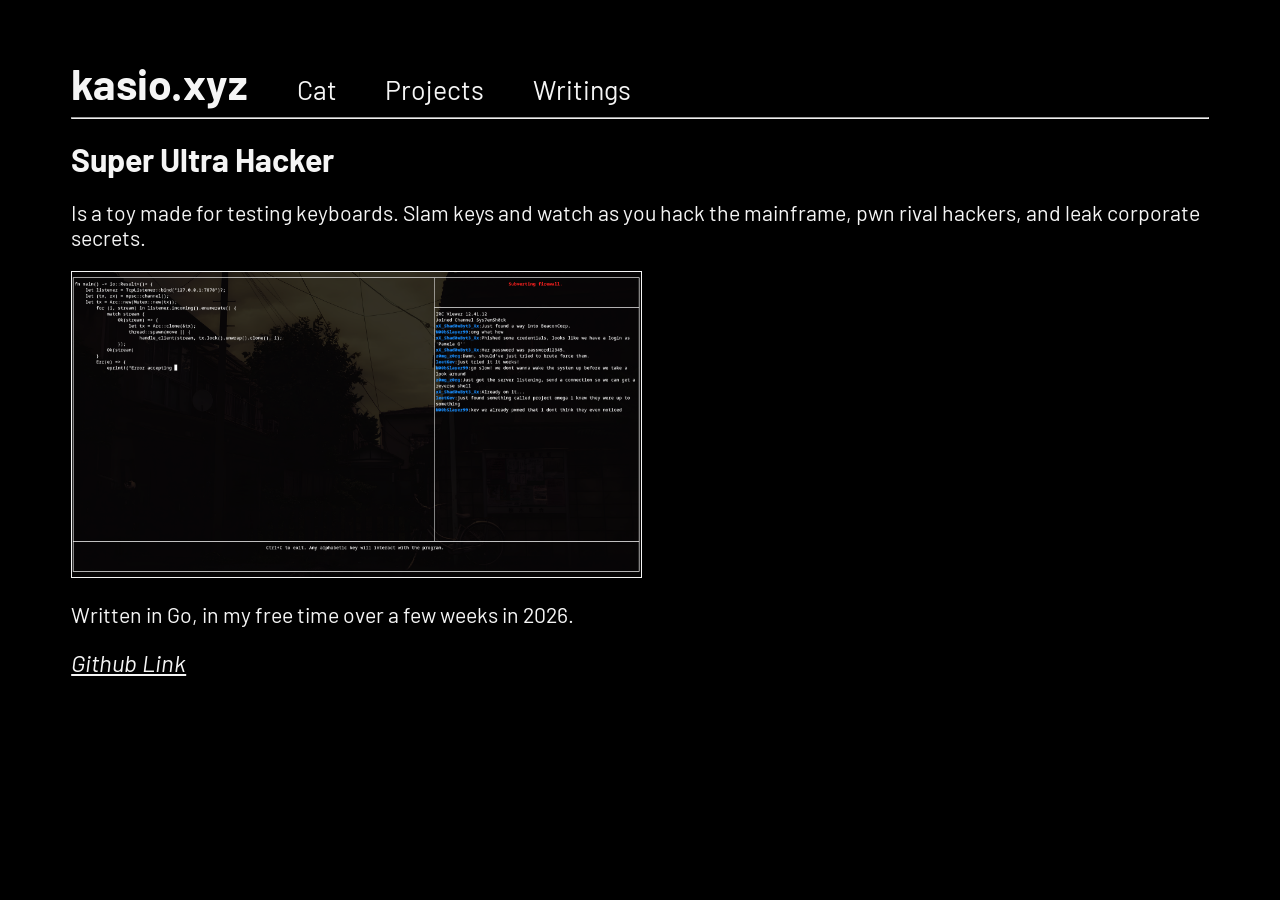
<file: output/projects.html>
<!DOCTYPE html> <html lang="en"> <head> <meta charset="UTF-8"> <meta name="viewport" content="width=device-width, initial-scale=1.0"> <link rel="stylesheet" href="styles.css"> <!-- Add fonts --> <link rel="preconnect" href="https://fonts.googleapis.com"> <link rel="preconnect" href="https://fonts.gstatic.com" crossorigin> <link href="https://fonts.googleapis.com/css2?family=Barlow:ital,wght@0,100;0,200;0,300;0,400;0,500;0,600;0,700;0,800;0,900;1,100;1,200;1,300;1,400;1,500;1,600;1,700;1,800;1,900&display=swap" rel="stylesheet"> <!-- Favicon --> <link rel="icon" href="rsc/favicon.svg" type="image/svg+xml"> <link rel="apple-touch-icon" href="rsc/favicon.png"> <title>kasio</title> </head> <body> <div class="DivContentContainer"> <div class="TopBar"> <!-- These need to be links or the alignment will break! --> <a id="Logo" href="index.html">kasio.xyz</a> <a class="TopLink" href="cat.html">Cat</a> <a class="TopLink" href="projects.html">Projects</a> <a class="TopLink" href="writing.html">Writings</a> <hr /> </div> <!-- <h1>Hello World!</h1> --> <!-- <h2>This is my accent color</h2> --> <!-- <h3>And this is my tertiary</h3> --> <!-- <h4>At last... my final move...</h4> --> <div class="LoadedContent"> <h1>Super Ultra Hacker</h1> <p>Is a toy made for testing keyboards. Slam keys and watch as you hack the mainframe, pwn rival hackers, and leak corporate secrets.</p> <img class="demoImg" src="rsc/project/superultrahackerdemo.png"> <p>Written in Go, in my free time over a few weeks in 2026.</p> <a href="https://github.com/caitlyn-kasio/super-ultra-hacker">Github Link</a> </div> </div> </body> <footer> </footer> </html>
</file>
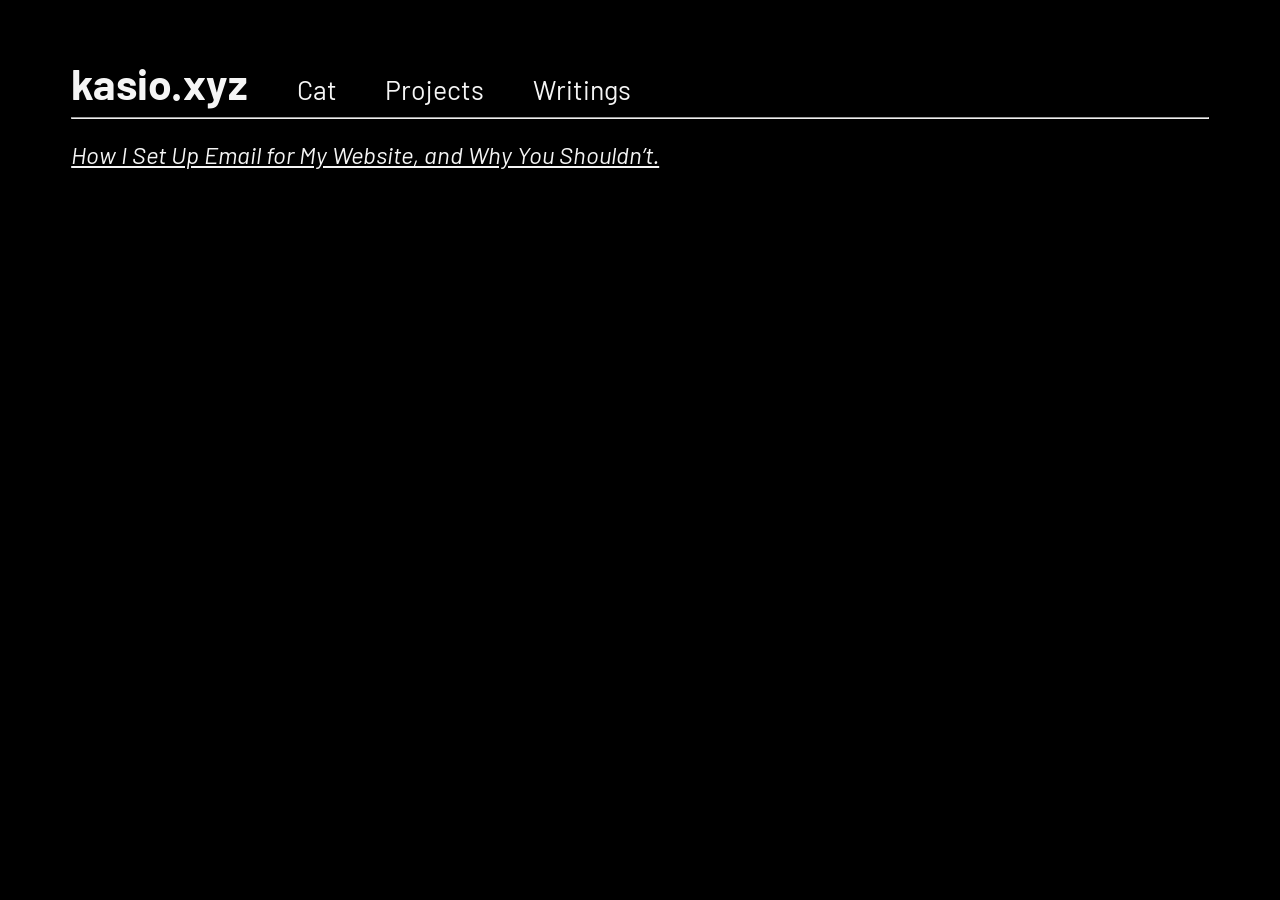
<file: output/writing.html>
<!DOCTYPE html> <html lang="en"> <head> <meta charset="UTF-8"> <meta name="viewport" content="width=device-width, initial-scale=1.0"> <link rel="stylesheet" href="styles.css"> <!-- Add fonts --> <link rel="preconnect" href="https://fonts.googleapis.com"> <link rel="preconnect" href="https://fonts.gstatic.com" crossorigin> <link href="https://fonts.googleapis.com/css2?family=Barlow:ital,wght@0,100;0,200;0,300;0,400;0,500;0,600;0,700;0,800;0,900;1,100;1,200;1,300;1,400;1,500;1,600;1,700;1,800;1,900&display=swap" rel="stylesheet"> <!-- Favicon --> <link rel="icon" href="rsc/favicon.svg" type="image/svg+xml"> <link rel="apple-touch-icon" href="rsc/favicon.png"> <title>kasio</title> </head> <body> <div class="DivContentContainer"> <div class="TopBar"> <!-- These need to be links or the alignment will break! --> <a id="Logo" href="index.html">kasio.xyz</a> <a class="TopLink" href="cat.html">Cat</a> <a class="TopLink" href="projects.html">Projects</a> <a class="TopLink" href="writing.html">Writings</a> <hr /> </div> <!-- <h1>Hello World!</h1> --> <!-- <h2>This is my accent color</h2> --> <!-- <h3>And this is my tertiary</h3> --> <!-- <h4>At last... my final move...</h4> --> <div class="LoadedContent"> <p> <a href="emailwriteup.html">How I Set Up Email for My Website, and Why You Shouldn’t.</a> </div> </div> </body> <footer> </footer> </html>
</file>
<file: output/styles.css>
/* Colors and Fonts! */

*{
	background: black;
}
body{
	color: whitesmoke;
	font-family: Barlow;
	font-size: 12pt;
	text-align: left;


.DivContentContainer{
/* 	border: 20px solid red; */
/* 	border-left: 20pt solid red */
	margin: 5%;
	margin-top: 0%;
}

.TopBar{
	margin-top: 5%;
/* 	border: red solid 2px */
}
hr{
	color: var(--secondary);
}
#Logo{
	color: var(--secondary);
	font-size:32pt;
	text-decoration: none;
	font-weight: bolder;
	font-style: normal
}
	
.TopLink{
	color: var(--secondary);
	font-size: 20pt;
	text-decoration: none;
	margin-left: 4%;
	font-style: normal
}

a{
	text-decoration: underline;
	color: whitesmoke;
	font-style: italic;
	font-size: 18pt
}

p{
/* 	font-weight: ; */
	font-size: 16pt;
	text-align: left;
}
/* a{ */
/* 	color: inherit; */
/* 	text-decoration: none; */
/* 	font-style: italic; */
/* } */

#catBox{
    /* border: solid red 2px; */
    display: flex;
	flex-wrap: wrap;  
    justify-content: center;
    /* gap: 1%; */
	margin:2%;
	flex-shrink: 0;
/* 	  margin-left: 20% */
}

#catBox img{
	margin: 3%;
	object-fit: contain;
	width: 33.3%;
	height: auto;
}

.demoImg{
  width: 50%;
	height: auto;
	border: 1px solid whitesmoke
}

.email{
	text-decoration: none;
	color: var(--primary);
	font-style: italic;
}
	
	.inlineImage{
		width: 50%;
	  margin-inline: 20%
	}
	..codeBlock{
		overflow-x: auto;
		display: block;
		white-space: pre;
	}
footer{
	margin: 5%;
	min-height: 350px;
	background-image: url('rsc/magpie_ascii.svg');
	background-position: 80%;
	background-size: 25%;
	background-repeat: no-repeat;
	/* border: red solid 2px; */
}
</file>
